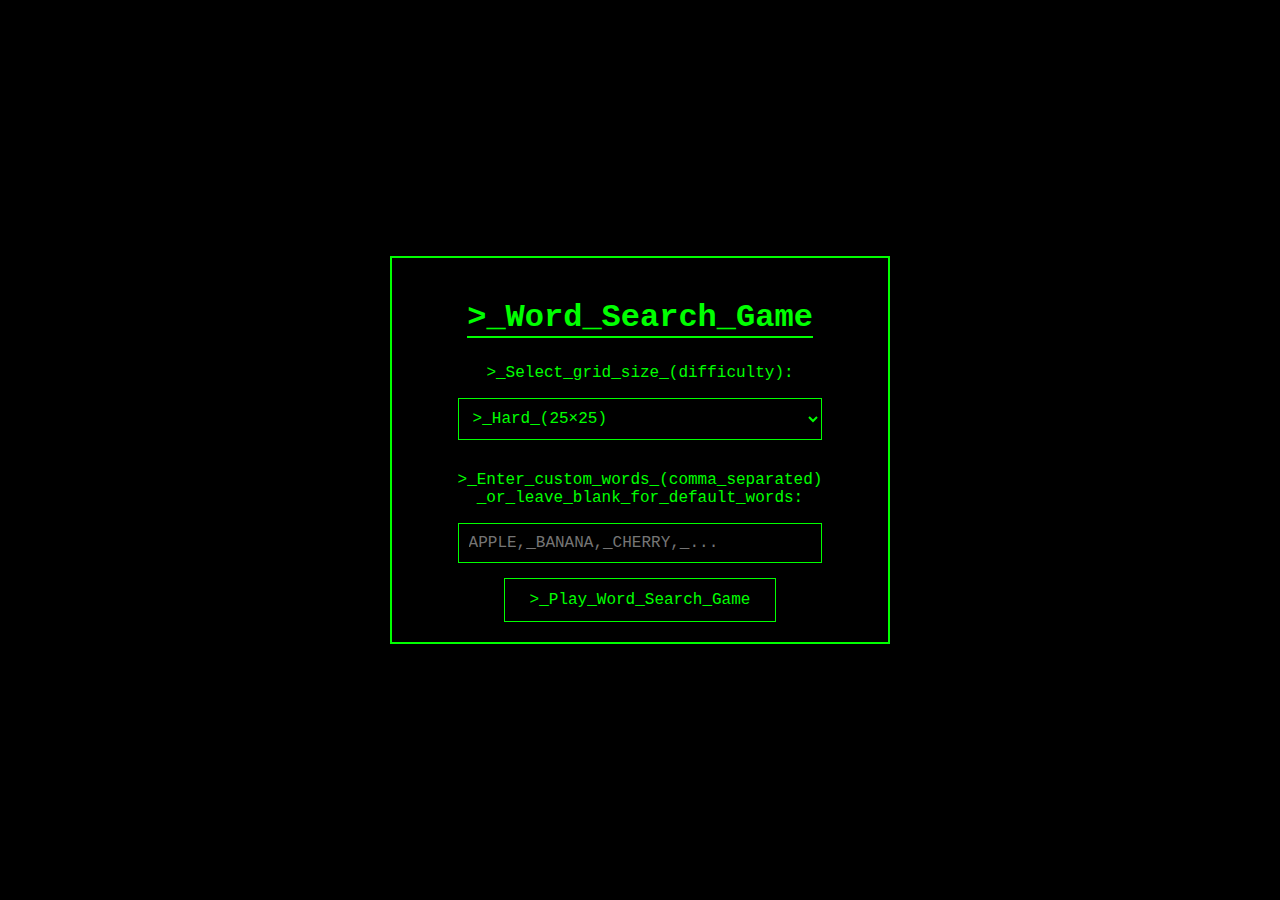
<file: project-1/index.html>
<!DOCTYPE html>
<html>
<head>
  <meta charset="utf-8">
  <title>>_Word_Search_Game</title>
  <link href="https://fonts.googleapis.com/css?family=Quicksand:400,500,700&display=swap" rel="stylesheet">
  <style>
    * { 
      box-sizing: border-box; 
      font-family: 'Courier New', Courier, monospace;
      color: #0f0;
    }
    body {
      background: #000;
      margin: 0;
      padding: 20px;
      height: 100vh;
      display: flex;
      justify-content: center;
      align-items: center;
    }
    h1 { 
      font-size: 2em; 
      margin-bottom: 10px; 
      border-bottom: 2px solid #0f0;
      display: inline-block;
    }
    p { font-size: 1em; }
    #start-menu {
      max-width: 500px;
      text-align: center;
      padding: 20px;
      background: #000;
      border: 2px solid #0f0;
    }
    #start-menu select,
    #start-menu input {
      width: 80%;
      padding: 10px;
      font-size: 1em;
      margin-bottom: 15px;
      border: 1px solid #0f0;
      background: #000;
      color: #0f0;
      outline: none;
    }
    #start-menu select:focus,
    #start-menu input:focus { border-color: #0f0; }
    #error-message {
      color: #0f0;
      font-weight: 700;
      margin-bottom: 15px;
      display: none;
    }
    #start-menu button {
      padding: 12px 25px;
      font-size: 1em;
      border: 1px solid #0f0;
      background: #000;
      color: #0f0;
      cursor: pointer;
    }
    #start-menu button:disabled {
      opacity: 0.5;
      cursor: not-allowed;
    }
    #start-menu button:hover:not(:disabled) {
      background: #0f0;
      color: #000;
    }
    #backToStartGame {
      position: fixed;
      top: 20px;
      left: 20px;
      padding: 10px 15px;
      font-size: 1em;
      border: 1px solid #0f0;
      background: #000;
      color: #0f0;
      cursor: pointer;
      z-index: 1100;
    }
    #backToStartGame:hover {
      background: #0f0;
      color: #000;
    }
    #game-container { 
      display: none; 
      margin-top: 20px; 
      width: 90%;
      max-width: 1000px;
    }
    #game-inner {
      display: flex;
      justify-content: center;
      align-items: flex-start;
      gap: 20px;
      flex-wrap: wrap;
    }
    #wordsearch-container {
      position: relative;
      background: #1a1a1a; /* Softer dark gray background */
      padding: 15px;
      border: 1px solid #00cc00; /* Softer green border */
    }
    #wordsearch { 
      display: grid; 
      grid-gap: 4px; 
    }
    .cell {
      width: 30px;
      height: 30px;
      background: #1a1a1a; /* Matching dark gray */
      border: 1px solid #00cc00; /* Softer green */
      display: flex;
      align-items: center;
      justify-content: center;
      cursor: pointer;
      font-weight: 700;
      user-select: none;
      font-size: 16px;
      color: #00cc00; /* Softer green text */
    }
    .cell:hover {
      background: #334433; /* Muted green for hover */
      color: #fff; /* White text on hover for contrast */
    }
    .cell.found {
      background: #00cc00; /* Softer green for found cells */
      color: #000; /* Black text for readability */
      animation: pulse 0.4s ease-out;
    }
    @keyframes pulse {
      0% { transform: scale(1); }
      50% { transform: scale(1.2); }
      100% { transform: scale(1); }
    }
    #wordlist {
      list-style: none;
      padding: 15px;
      margin: 0;
      background: #1a1a1a; /* Matching dark gray */
      border: 1px solid #00cc00; /* Softer green border */
      display: inline-block;
      white-space: nowrap;
    }
    #wordlist li {
      margin: 10px 0;
      font-size: 1em;
      font-weight: 700;
      color: #00cc00; /* Softer green text */
    }
    #wordlist li.found {
      text-decoration: line-through;
      opacity: 0.6;
    }
    #overlay {
      position: absolute;
      top: 15px;
      left: 15px;
      pointer-events: none;
      overflow: visible;
    }
    .fade-out { 
      transition: opacity 0.5s ease-out; 
      opacity: 0; 
    }
    #celebration-screen {
      display: none;
      position: fixed;
      top: 0;
      left: 0;
      z-index: 1000;
      width: 100%;
      height: 100%;
      background: rgba(0, 20, 0, 0.95); /* Slightly lighter green tint */
      color: #00cc00; /* Softer green text */
      text-align: center;
      padding-top: 150px;
    }
    #celebration-screen h1 {
      font-size: 2em;
      margin-bottom: 20px;
    }
    #celebration-screen p { 
      font-size: 1.5em; 
      margin-bottom: 30px; 
    }
    #celebration-screen button {
      padding: 12px 30px;
      font-size: 1em;
      border: 1px solid #00cc00; /* Softer green border */
      background: #1a1a1a; /* Matching dark gray */
      color: #00cc00; /* Softer green text */
      cursor: pointer;
    }
    #celebration-screen button:hover {
      background: #00cc00; /* Softer green on hover */
      color: #000; /* Black text for contrast */
    }
  </style>
</head>
<body>
  <div id="start-menu">
    <h1>>_Word_Search_Game</h1>
    <p>>_Select_grid_size_(difficulty):</p>
    <select id="gridSizeSelect">
      <option value="15">>_Easy_(15×15)</option>
      <option value="20">>_Medium_(20×20)</option>
      <option value="25" selected>>_Hard_(25×25)</option>
      <option value="30">>_Expert_(30×30)</option>
    </select>
    <p>>_Enter_custom_words_(comma_separated)
      _or_leave_blank_for_default_words:</p>
    <input type="text" id="customWords" placeholder="APPLE,_BANANA,_CHERRY,_..." />
    <div id="error-message">>_One_or_more_words_exceed_the_grid_size._Please_shorten_them.</div>
    <button id="playButton">>_Play_Word_Search_Game</button>
  </div>
  <div id="game-container">
    <button id="backToStartGame">>_Back_to_Start</button>
    <div id="game-inner">
      <div id="wordsearch-container">
        <div id="wordsearch"></div>
        <svg id="overlay"></svg>
      </div>
      <ul id="wordlist"></ul>
    </div>
  </div>
  <div id="celebration-screen">
    <h1>>_Congratulations!</h1>
    <p>>_You_found_all_the_words!</p>
    <button id="backToStart">>_Back_to_Start</button>
  </div>
  <script>
    var foundCount = 0;
    var gameWords = [];
    /* 
    gameState object holds the state of the game.
       Properties:
       - cellElements: Array to store the elements of the game cells.
       - gridSize: Number representing the size of the game grid.
       - cellSize: Number representing the size of each cell in pixels.
       - gap: Number representing the gap between cells in pixels.
       - dragging: Boolean indicating whether a drag action is in progress.
       - startRow: Number representing the starting row of a drag action.
       - startCol: Number representing the starting column of a drag action.
       - startCell: Reference to the starting cell element of a drag action.
       - selectionLine: Reference to the visual line element used during selection.
    */
    var gameState = {
      cellElements: [],
      gridSize: 0,
      cellSize: 30,
      gap: 4,
      dragging: false,
      startRow: null,
      startCol: null,
      startCell: null,
      selectionLine: null
    };
    var overlay = document.getElementById("overlay");
    var gridContainer = document.getElementById("wordsearch");

    function getCellCenter(row, col) {
      var x = col * (gameState.cellSize + gameState.gap) + gameState.cellSize / 2;
      var y = row * (gameState.cellSize + gameState.gap) + gameState.cellSize / 2;
      return { x: x, y: y };
    }

    function onGridMousedown(e) {
      if (e.target.classList.contains("cell")) {
        gameState.dragging = true;
        gameState.startCell = e.target;
        gameState.startRow = parseInt(e.target.dataset.row);
        gameState.startCol = parseInt(e.target.dataset.col);
        if (gameState.selectionLine) { gameState.selectionLine.remove(); }
        gameState.selectionLine = document.createElementNS("http://www.w3.org/2000/svg", "line");
        gameState.selectionLine.setAttribute("stroke", "#00cc00"); /* Softer green */
        gameState.selectionLine.setAttribute("stroke-width", "4");
        gameState.selectionLine.setAttribute("stroke-linecap", "round");
        gameState.selectionLine.setAttribute("opacity", "0.7");
        overlay.appendChild(gameState.selectionLine);
        var center = getCellCenter(gameState.startRow, gameState.startCol);
        gameState.selectionLine.setAttribute("x1", center.x);
        gameState.selectionLine.setAttribute("y1", center.y);
        gameState.selectionLine.setAttribute("x2", center.x);
        gameState.selectionLine.setAttribute("y2", center.y);
      }
    }

    function distance(x1, y1, x2, y2) {
      return Math.sqrt((x1 - x2) ** 2 + (y1 - y2) ** 2);
    }

    function onGridMousemove(e) {
      if (!gameState.dragging) return;
      var rect = gridContainer.getBoundingClientRect();
      var offsetX = e.clientX - rect.left;
      var offsetY = e.clientY - rect.top;
      var candidateCol = Math.max(0, Math.min(gameState.gridSize - 1, Math.floor(offsetX / (gameState.cellSize + gameState.gap))));
      var candidateRow = Math.max(0, Math.min(gameState.gridSize - 1, Math.floor(offsetY / (gameState.cellSize + gameState.gap))));
      var candH = { row: gameState.startRow, col: candidateCol }; // horizontal
      var candV = { row: candidateRow, col: gameState.startCol }; // vertical
      var dRow = candidateRow - gameState.startRow;
      var dCol = candidateCol - gameState.startCol;
      var steps = Math.min(Math.abs(dRow), Math.abs(dCol));
      var candD = {
        row: gameState.startRow + (dRow === 0 ? 0 : Math.sign(dRow) * steps),
        col: gameState.startCol + (dCol === 0 ? 0 : Math.sign(dCol) * steps)
      };
      var centerH = getCellCenter(candH.row, candH.col);
      var centerV = getCellCenter(candV.row, candV.col);
      var centerD = getCellCenter(candD.row, candD.col);
      var dH = distance(centerH.x, centerH.y, offsetX, offsetY);
      var dV = distance(centerV.x, centerV.y, offsetX, offsetY);
      var dD = distance(centerD.x, centerD.y, offsetX, offsetY);
      var finalCenter = (dH <= dV && dH <= dD) ? centerH : (dV <= dH && dV <= dD ? centerV : centerD);
      gameState.selectionLine.setAttribute("x2", finalCenter.x);
      gameState.selectionLine.setAttribute("y2", finalCenter.y);
    }

    function positionsMatch(arr1, arr2) {
      if (arr1.length !== arr2.length) return false;
      for (var i = 0; i < arr1.length; i++) {
        if (arr1[i].r !== arr2[i].r || arr1[i].c !== arr2[i].c) return false;
      }
      return true;
    }

    function onDocumentMouseup(e) {
      if (!gameState.dragging) return;
      gameState.dragging = false;
      var x2 = parseFloat(gameState.selectionLine.getAttribute("x2"));
      var y2 = parseFloat(gameState.selectionLine.getAttribute("y2"));
      var finalCol = Math.floor(x2 / (gameState.cellSize + gameState.gap));
      var finalRow = Math.floor(y2 / (gameState.cellSize + gameState.gap));
      if (finalRow === gameState.startRow && finalCol === gameState.startCol) {
        gameState.selectionLine.classList.add("fade-out");
        setTimeout(function() { if (gameState.selectionLine) { gameState.selectionLine.remove(); gameState.selectionLine = null; } }, 500);
        return;
      }
      var dRow = finalRow - gameState.startRow;
      var dCol = finalCol - gameState.startCol;
      if (!(dRow === 0 || dCol === 0 || Math.abs(dRow) === Math.abs(dCol))) {
        gameState.selectionLine.classList.add("fade-out");
        setTimeout(function() { if (gameState.selectionLine) { gameState.selectionLine.remove(); gameState.selectionLine = null; } }, 500);
        return;
      }
      var steps = Math.max(Math.abs(dRow), Math.abs(dCol));
      var stepRow = dRow === 0 ? 0 : Math.sign(dRow);
      var stepCol = dCol === 0 ? 0 : Math.sign(dCol);
      var selectedPositions = [];
      var selectedWord = "";
      for (var i = 0; i <= steps; i++) {
        var r = gameState.startRow + stepRow * i;
        var c = gameState.startCol + stepCol * i;
        if (r >= 0 && r < gameState.gridSize && c >= 0 && c < gameState.gridSize) {
          selectedPositions.push({ r: r, c: c });
          selectedWord += gameState.cellElements[r][c].textContent;
        }
      }
      gameWords.forEach(function(obj) {
        if (!obj.found) {
          if (positionsMatch(selectedPositions, obj.positions) ||
              positionsMatch(selectedPositions, obj.positions.slice().reverse())) {
            obj.positions.forEach(function(pos) {
              gameState.cellElements[pos.r][pos.c].classList.add("found");
            });
            obj.listItem.classList.add("found");
            obj.found = true;
            foundCount++;
          }
        }
      });
      gameState.selectionLine.classList.add("fade-out");
      setTimeout(function() { if (gameState.selectionLine) { gameState.selectionLine.remove(); gameState.selectionLine = null; } }, 500);
      if (foundCount === gameWords.length) {
        document.getElementById("backToStartGame").style.display = "none";
        setTimeout(function() { document.getElementById("celebration-screen").style.display = "block"; }, 500);
      }
    }

    gridContainer.addEventListener("mousedown", onGridMousedown);
    gridContainer.addEventListener("mousemove", onGridMousemove);
    document.addEventListener("mouseup", onDocumentMouseup);

    function validateInput() {
      var gridSize = parseInt(document.getElementById("gridSizeSelect").value);
      var input = document.getElementById("customWords").value;
      var errorMessageEl = document.getElementById("error-message");
      var playButton = document.getElementById("playButton");
      var words = input.split(",").map(function(word) { return word.trim(); }).filter(function(word) { return word.length > 0; });
      var hasError = words.some(function(word) { return word.length > gridSize; });
      if (hasError) {
        errorMessageEl.style.display = "block";
        playButton.disabled = true;
      } else {
        errorMessageEl.style.display = "none";
        playButton.disabled = false;
      }
    }
    document.getElementById("customWords").addEventListener("input", validateInput);
    document.getElementById("gridSizeSelect").addEventListener("change", validateInput);

    document.getElementById("backToStart").addEventListener("click", function() {
      foundCount = 0;
      gameWords = [];
      document.getElementById("celebration-screen").style.display = "none";
      document.getElementById("game-container").style.display = "none";
      document.getElementById("backToStartGame").style.display = "block";
      document.getElementById("start-menu").style.display = "block";
      document.getElementById("customWords").value = "";
      document.getElementById("error-message").style.display = "none";
    });
    document.getElementById("backToStartGame").addEventListener("click", function() {
      foundCount = 0;
      gameWords = [];
      document.getElementById("celebration-screen").style.display = "none";
      document.getElementById("backToStartGame").style.display = "block";
      document.getElementById("game-container").style.display = "none";
      document.getElementById("start-menu").style.display = "block";
      document.getElementById("customWords").value = "";
      document.getElementById("error-message").style.display = "none";
    });

    function startGame() {
      foundCount = 0;
      gameWords = [];
      document.getElementById("start-menu").style.display = "none";
      document.getElementById("game-container").style.display = "block";
      var gridSize = parseInt(document.getElementById("gridSizeSelect").value);
      var cellSize = 30;
      var gap = 4;
      var maxAttempts = 100;
      var directions = [
        { dr: 0,  dc: 1 },
        { dr: 0,  dc: -1 },
        { dr: 1,  dc: 0 },
        { dr: -1, dc: 0 },
        { dr: 1,  dc: 1 },
        { dr: -1, dc: -1 },
        { dr: 1,  dc: -1 },
        { dr: -1, dc: 1 }
      ];
      gameState.gridSize = gridSize;
      gameState.cellSize = cellSize;
      gameState.gap = gap;
      gridContainer.style.gridTemplateColumns = "repeat(" + gridSize + ", " + cellSize + "px)";
      var input = document.getElementById("customWords").value;
      var defaultWords = ["APPLE", "BANANA", "CHERRY", "GRAPE", "LEMON", "MANGO", "ORANGE", "PEACH", "PEAR", "PLUM"];
      var wordsArray;
      if (input.trim() === "") {
        wordsArray = defaultWords;
      } else {
        wordsArray = input.split(",").map(function(word) { return word.trim().toUpperCase(); }).filter(function(word) { return word.length > 0 && word.length <= gridSize; });
        if (wordsArray.length === 0) { wordsArray = defaultWords; }
      }
      var grid = [];
      for (var r = 0; r < gridSize; r++) {
        grid[r] = [];
        for (var c = 0; c < gridSize; c++) {
          grid[r][c] = null;
        }
      }
      for (var i = 0; i < wordsArray.length; i++) {
        gameWords.push({ word: wordsArray[i], positions: null, found: false });
      }
      function placeWord(word) {
        for (var attempt = 0; attempt < maxAttempts; attempt++) {
          var dir = directions[Math.floor(Math.random() * directions.length)];
          var dr = dir.dr, dc = dir.dc;
          var startRow, startCol;
          if (dr >= 0) {
            startRow = Math.floor(Math.random() * (gridSize - word.length));
          } else {
            startRow = Math.floor(Math.random() * (gridSize - word.length)) + word.length - 1;
          }
          if (dc >= 0) {
            startCol = Math.floor(Math.random() * (gridSize - word.length));
          } else {
            startCol = Math.floor(Math.random() * (gridSize - word.length)) + word.length - 1;
          }
          var fits = true;
          var positions = [];
          for (var i = 0; i < word.length; i++) {
            var r = startRow + dr * i;
            var c = startCol + dc * i;
            if (r < 0 || r >= gridSize || c < 0 || c >= gridSize) { fits = false; break; }
            if (grid[r][c] !== null && grid[r][c] !== word[i]) { fits = false; break; }
            positions.push({ r: r, c: c });
          }
          if (fits) {
            for (var i = 0; i < word.length; i++) {
              var r = startRow + dr * i;
              var c = startCol + dc * i;
              grid[r][c] = word[i];
            }
            return positions;
          }
        }
        return null;
      }
      for (var i = 0; i < gameWords.length; i++) {
        var pos = placeWord(gameWords[i].word);
        if (pos) { gameWords[i].positions = pos; }
        else { console.error("Failed to place word:", gameWords[i].word); }
      }
      for (var r = 0; r < gridSize; r++) {
        for (var c = 0; c < gridSize; c++) {
          if (grid[r][c] === null) {
            grid[r][c] = String.fromCharCode(65 + Math.floor(Math.random() * 26));
          }
        }
      }
      gridContainer.innerHTML = "";
      var cellElements = [];
      for (var r = 0; r < gridSize; r++) {
        cellElements[r] = [];
        for (var c = 0; c < gridSize; c++) {
          var cell = document.createElement("div");
          cell.className = "cell";
          cell.dataset.row = r;
          cell.dataset.col = c;
          cell.textContent = grid[r][c];
          gridContainer.appendChild(cell);
          cellElements[r][c] = cell;
        }
      }
      gameState.cellElements = cellElements;
      var wordListEl = document.getElementById("wordlist");
      wordListEl.innerHTML = "";
      for (var i = 0; i < gameWords.length; i++) {
        var li = document.createElement("li");
        li.textContent = gameWords[i].word;
        wordListEl.appendChild(li);
        gameWords[i].listItem = li;
      }
      function updateOverlaySize() {
        var width = gridSize * cellSize + (gridSize - 1) * gap;
        var height = gridSize * cellSize + (gridSize - 1) * gap;
        overlay.setAttribute("width", width);
        overlay.setAttribute("height", height);
      }
      updateOverlaySize();
    }
    document.getElementById("playButton").addEventListener("click", startGame);
  </script>
</body>
</html>
</file>
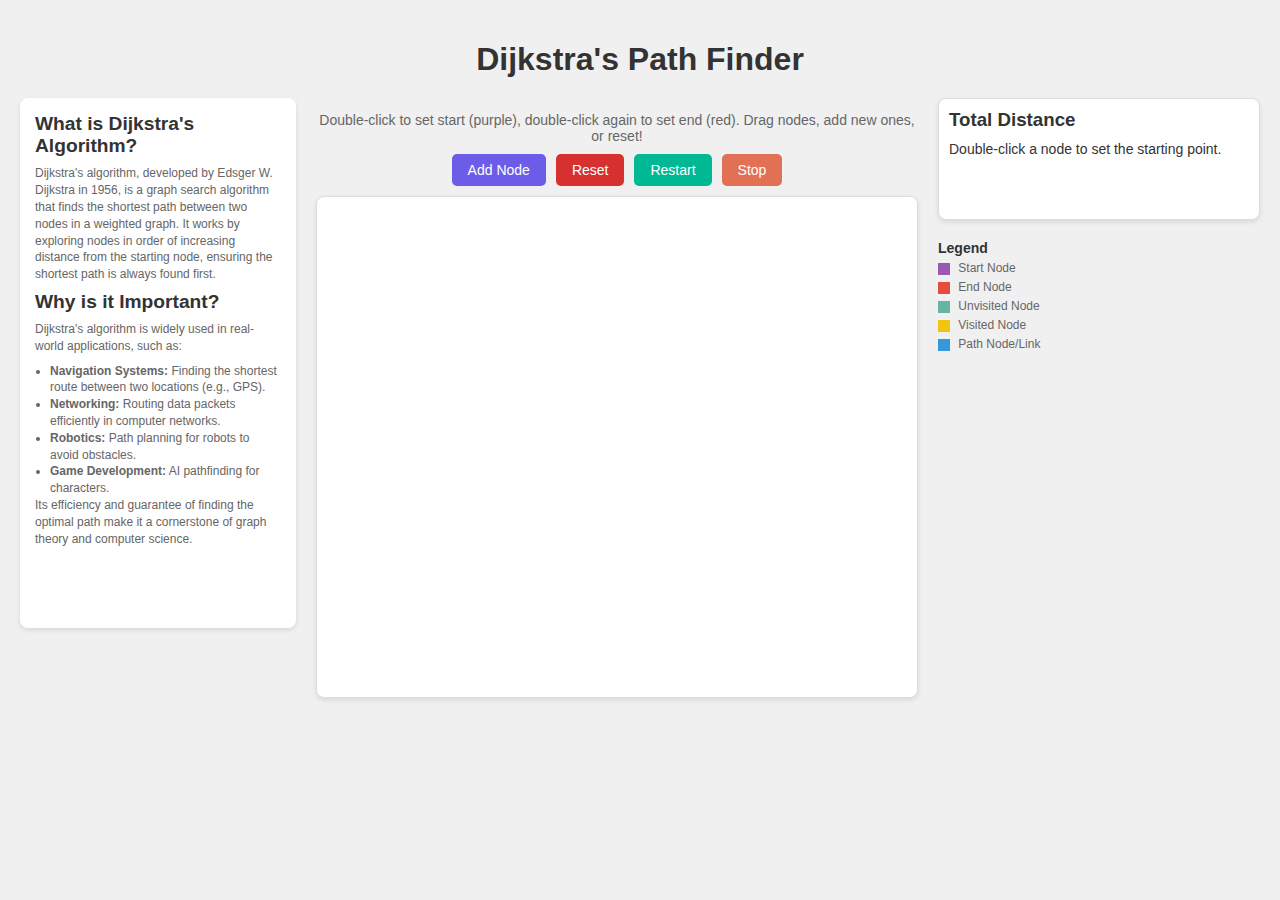
<file: project-2-another/index.html>
<!-- index.html -->
<!DOCTYPE html>
<html lang="en">
<head>
    <meta charset="UTF-8">
    <meta name="viewport" content="width=device-width, initial-scale=1.0">
    <title>Dijkstra's Algorithm Visualization</title>
    <link rel="stylesheet" href="styles.css">
</head>
<body>
    <h1>Dijkstra's Path Finder</h1>
    <div class="layout">
        <div class="explanation">
            <h2>What is Dijkstra's Algorithm?</h2>
            <p>Dijkstra's algorithm, developed by Edsger W. Dijkstra in 1956, is a graph search algorithm that finds the shortest path between two nodes in a weighted graph. It works by exploring nodes in order of increasing distance from the starting node, ensuring the shortest path is always found first.</p>
            <h3>Why is it Important?</h3>
            <p>Dijkstra's algorithm is widely used in real-world applications, such as:</p>
            <ul>
                <li><strong>Navigation Systems:</strong> Finding the shortest route between two locations (e.g., GPS).</li>
                <li><strong>Networking:</strong> Routing data packets efficiently in computer networks.</li>
                <li><strong>Robotics:</strong> Path planning for robots to avoid obstacles.</li>
                <li><strong>Game Development:</strong> AI pathfinding for characters.</li>
            </ul>
            <p>Its efficiency and guarantee of finding the optimal path make it a cornerstone of graph theory and computer science.</p>
        </div>
        <div class="graph-section">
            <p>Double-click to set start (purple), double-click again to set end (red). Drag nodes, add new ones, or reset!</p>
            <div class="button-group">
                <button id="addNode">Add Node</button>
                <button id="reset">Reset</button>
                <button id="restart">Restart</button>
                <button id="stop">Stop</button>
            </div>
            <svg id="graph"></svg>
        </div>
        <div class="right-section">
            <div id="distanceTable" class="distance-table">
                <h3>Total Distance</h3>
                <p id="distanceOutput">Double-click a node to set the starting point.</p>
            </div>
            <div class="legend">
                <h3>Legend</h3>
                <p><span class="legend-color" style="background-color: #9b59b6;"></span> Start Node</p>
                <p><span class="legend-color" style="background-color: #e74c3c;"></span> End Node</p>
                <p><span class="legend-color" style="background-color: #69b3a2;"></span> Unvisited Node</p>
                <p><span class="legend-color" style="background-color: #f1c40f;"></span> Visited Node</p>
                <p><span class="legend-color" style="background-color: #3498db;"></span> Path Node/Link</p>
            </div>
        </div>
    </div>
    <script src="https://d3js.org/d3.v7.min.js"></script>
    <script src="script.js"></script>
</body>
</html>
</file>
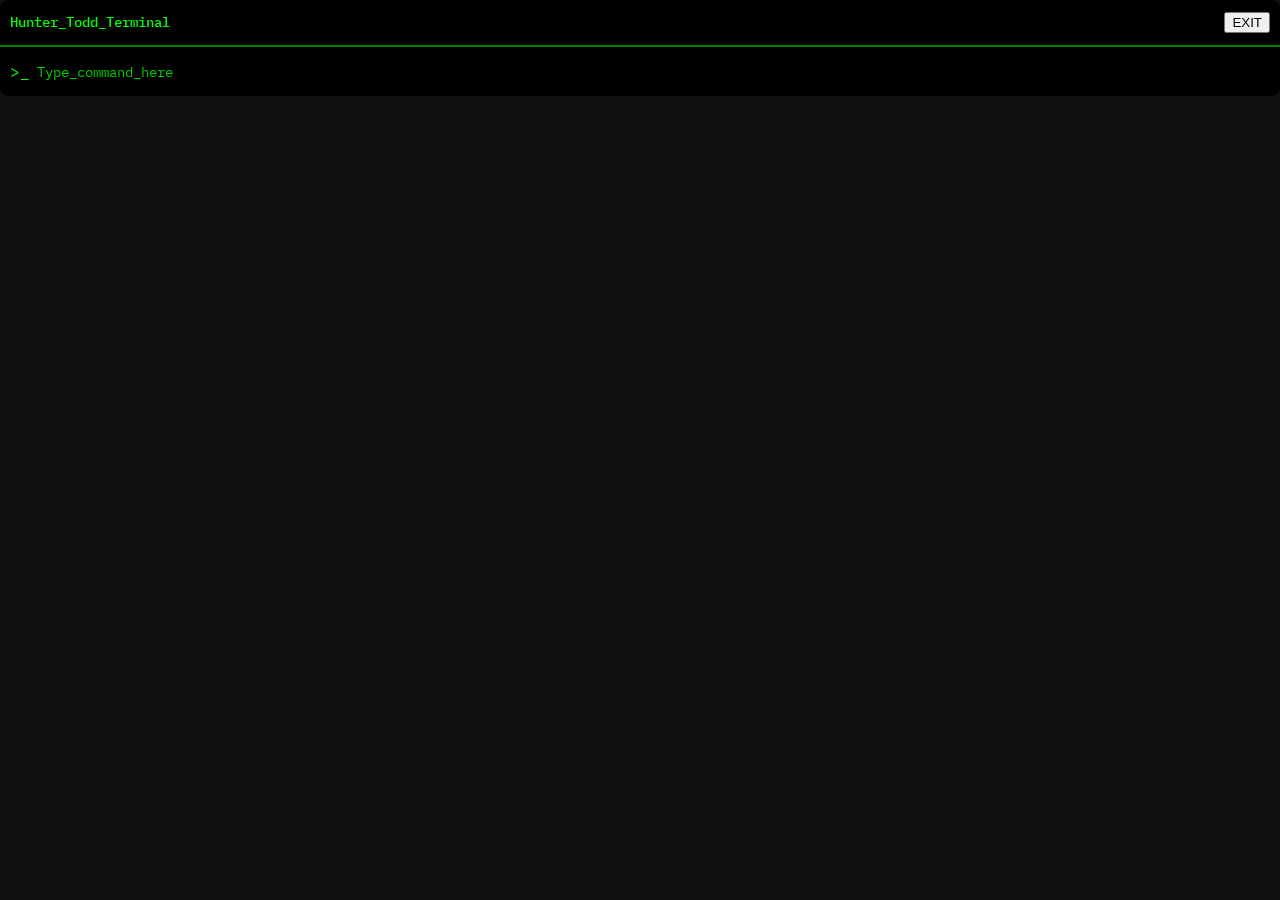
<file: project-2/terminal.html>
<!DOCTYPE html>
<html lang="en">
<head>
    <meta charset="UTF-8">
    <meta name="viewport" content="width=device-width, initial-scale=1.0">
    <title>Hunter Todd - Terminal</title>
    <link rel="stylesheet" href="css/styles.css">
</head>
<body>
    <div class="terminal-container">
        <div class="terminal-header">
            <span>Hunter_Todd_Terminal</span>
            <button onclick="window.location.href='index.html'">EXIT</button>
        </div>
        <div class="terminal-output" id="output"></div>
        <div class="terminal-input">
            <span>>_</span>
            <input type="text" id="command-input" autofocus placeholder="Type_command_here">
        </div>
    </div>
    <script src="js/terminal.js"></script>
</body>
</html>
</file>
<file: project-2-another/styles.css>
body {
    font-family: Arial, sans-serif;
    background-color: #f0f0f0;
    margin: 0;
    padding: 20px;
    text-align: center;
    overflow: hidden;
}

h1 {
    color: #333;
    margin-bottom: 20px;
    font-size: 2em;
}

.layout {
    display: flex;
    justify-content: center;
    align-items: flex-start;
    gap: 20px;
    max-width: 1400px;
    margin: 0 auto;
}

.explanation {
    width: 300px;
    background: #fff;
    padding: 15px;
    border-radius: 8px;
    box-shadow: 0 2px 5px rgba(0, 0, 0, 0.1);
    text-align: left;
    height: 500px;
    overflow: hidden;
}

.explanation h2, .explanation h3 {
    color: #333;
    margin: 0 0 8px;
    font-size: 1.2em;
}

.explanation p, .explanation ul {
    color: #666;
    font-size: 12px;
    line-height: 1.4;
    margin: 0 0 8px;
}

.explanation ul {
    padding-left: 15px;
    margin: 0;
}

.graph-section {
    display: flex;
    flex-direction: column;
    align-items: center;
}

.graph-section p {
    color: #666;
    margin-bottom: 10px;
    font-size: 14px;
}

.button-group {
    display: flex;
    gap: 10px;
    margin-bottom: 10px;
}

button {
    padding: 8px 16px;
    color: white;
    border: none;
    border-radius: 5px;
    cursor: pointer;
    font-size: 14px;
}

button:hover {
    opacity: 0.9;
}

#addNode {
    background-color: #6c5ce7;
}

#addNode:hover {
    background-color: #5a4cd1;
}

#reset {
    background-color: #d63031;
}

#reset:hover {
    background-color: #b72a2b;
}

#restart {
    background-color: #00b894;
}

#restart:hover {
    background-color: #009c7a;
}

#stop {
    background-color: #e17055;
}

#stop:hover {
    background-color: #c75f47;
}

#stop.resume {
    background-color: #00b894;
}

#stop.resume:hover {
    background-color: #009c7a;
}

#graph {
    width: 600px;
    height: 500px;
    background: white;
    border: 1px solid #ddd;
    border-radius: 8px;
    box-shadow: 0 2px 5px rgba(0, 0, 0, 0.1);
}

.node {
    fill: #69b3a2;
    stroke: #fff;
    stroke-width: 2;
}

.node.visited {
    fill: #f1c40f;
}

.node.path {
    fill: #3498db;
}

.node.start {
    fill: #9b59b6 !important;
}

.node.end {
    fill: #e74c3c !important;
}

.node.dimmed {
    opacity: 0.3;
}

.node-label {
    font-size: 12px;
    fill: #fff;
    text-anchor: middle;
    dominant-baseline: middle;
    pointer-events: none;
}

.link {
    stroke: #999;
    stroke-width: 2;
}

.link.visited {
    stroke: #f1c40f;
    stroke-width: 3;
}

.link.path {
    stroke: #3498db;
    stroke-width: 4;
}

.link.dimmed {
    opacity: 0.3;
}

.weight {
    font-size: 12px;
    fill: #333;
    pointer-events: none;
}

.right-section {
    display: flex;
    flex-direction: column;
    gap: 20px;
}

.distance-table {
    width: 300px;
    background: #fff;
    padding: 10px;
    border: 1px solid #ddd;
    border-radius: 8px;
    box-shadow: 0 2px 5px rgba(0, 0, 0, 0.1);
    text-align: left;
    height: 100px;
}

.distance-table h3 {
    margin: 0 0 8px;
    color: #333;
}

.distance-table p {
    font-size: 14px;
    color: #333;
    margin: 0;
    line-height: 1.5;
    white-space: pre-wrap;
}

.legend {
    width: 300px;
    text-align: left;
    font-size: 12px;
}

.legend h3 {
    margin: 0 0 5px;
    color: #333;
}

.legend p {
    margin: 5px 0;
    color: #666;
}

.legend-color {
    display: inline-block;
    width: 12px;
    height: 12px;
    margin-right: 5px;
    vertical-align: middle;
}
</file>
<file: project-2/css/styles.css>
/* Import IBM Plex Mono from Google Fonts */
@import url('https://fonts.googleapis.com/css2?family=IBM+Plex+Mono:wght@400;500;700&display=swap');

/* Base styles for modern typewriter aesthetic */
body {
    background: #111; /* Darker background for contrast */
    color: #fff;
    font-family: 'IBM Plex Mono', monospace;
    margin: 0;
    padding: 0;
    line-height: 1.8;
    overflow-x: hidden;
    position: relative;
    min-height: 100vh;
}

/* Matrix-style digital rain background animation */
body::before {
    content: '';
    position: fixed;
    top: 0;
    left: 0;
    width: 100%;
    height: 100%;
    background: url('https://www.transparenttextures.com/patterns/black-linen.png');
    opacity: 0.1;
    z-index: -1;
    animation: digital-rain 20s linear infinite;
}

@keyframes digital-rain {
    0% { background-position: 0 0; }
    100% { background-position: 0 100%; }
}

/* Ensure content is visible */
.container, .content-section, footer, .typed-text {
    opacity: 1 !important;
    visibility: visible !important;
}

/* App bar (vertical navigation on the right) */
.app-bar {
    position: fixed;
    top: 0;
    right: 0;
    width: 200px;
    height: 100vh;
    background: linear-gradient(180deg, rgba(0, 0, 0, 0.95), rgba(0, 255, 0, 0.1));
    display: flex;
    flex-direction: column;
    align-items: center;
    justify-content: center;
    border-left: 2px solid rgba(0, 255, 0, 0.3);
    z-index: 1000;
    box-shadow: -5px 0 15px rgba(0, 255, 0, 0.2);
    backdrop-filter: blur(5px);
}

.app-bar .nav-link {
    color: #fff;
    font-size: 18px;
    font-weight: 500;
    letter-spacing: 2px;
    margin: 25px 0;
    text-decoration: none;
    position: relative;
    transition: color 0.3s, transform 0.3s;
    text-transform: uppercase;
}

.app-bar .nav-link:hover {
    color: #00ff00;
    transform: translateX(-5px);
    text-shadow: 0 0 10px #00ff00;
}

/* Typewriter underline effect on hover */
.app-bar .nav-link::after {
    content: '';
    position: absolute;
    bottom: -5px;
    left: 0;
    width: 0;
    height: 2px;
    background: #00ff00;
    transition: width 0.5s ease;
}

.app-bar .nav-link:hover::after {
    width: 100%;
    animation: typewriter-underline 0.5s steps(10) forwards;
}

/* Active page indicator with typing animation */
.app-bar .nav-link.active {
    color: #00ff00;
    text-shadow: 0 0 10px #00ff00;
}

.app-bar .nav-link.active::after {
    width: 100%;
    background: #00ff00;
    animation: typewriter-underline 1s steps(10) infinite;
}

/* Bounce effect on click */
.app-bar .nav-link:active {
    animation: bounce 0.5s ease;
}

/* Main content container (left side) */
.container {
    margin-right: 200px;
    padding: 40px;
    width: calc(100% - 200px);
    min-height: 100vh;
    background: linear-gradient(135deg, rgba(0, 0, 0, 0.9), rgba(0, 0, 0, 0.7));
    position: relative;
    z-index: 1;
}

/* Content sections (modern typewriter paper) */
.content-section {
    background: #fff;
    background-image: url('https://www.transparenttextures.com/patterns/paper-fibers.png');
    color: #000;
    padding: 30px;
    margin-bottom: 30px;
    border: 1px solid #000;
    box-shadow: 5px 5px 15px rgba(0, 0, 0, 0.3);
    position: relative;
    max-width: 800px;
    border-radius: 8px;
    transition: transform 0.3s ease, box-shadow 0.3s ease;
    animation: type-in 1s ease forwards;
}

/* Paper curl effect on hover */
.content-section:hover {
    transform: translateY(-5px) rotate(1deg);
    box-shadow: 10px 10px 20px rgba(0, 255, 0, 0.2);
}

/* Section titles with glitch effect */
.section-title {
    color: #000;
    font-size: 32px;
    font-weight: 700;
    letter-spacing: 2px;
    margin-bottom: 20px;
    position: relative;
    display: inline-block;
    animation: glitch 2s linear infinite;
}

.section-title::after {
    content: '_';
    color: #00ff00;
    animation: blink 1s step-end infinite;
    margin-left: 5px;
}

.content-section h3 {
    color: #000;
    font-size: 24px;
    font-weight: 500;
    margin-bottom: 15px;
    position: relative;
    animation: type-in 0.5s ease forwards;
}

.content-section p, .content-section ul {
    font-size: 16px;
    margin: 10px 0;
    animation: type-in 0.8s ease forwards;
}

.content-section ul {
    padding-left: 20px;
}

.content-section a {
    color: #00ff00;
    text-decoration: none;
    transition: text-shadow 0.3s;
}

.content-section a:hover {
    text-shadow: 0 0 10px #00ff00;
}

/* Footer */
footer {
    background: linear-gradient(180deg, rgba(0, 0, 0, 0.95), rgba(0, 255, 0, 0.1));
    padding: 20px 0;
    text-align: center;
    border-top: 2px solid rgba(0, 255, 0, 0.3);
    margin-top: 40px;
    margin-right: 200px;
    position: relative;
    z-index: 1;
}

footer p {
    margin: 0;
    font-size: 14px;
    color: #fff;
}

footer a {
    color: #fff;
    margin: 0 15px;
    font-size: 18px;
    transition: color 0.3s, transform 0.3s;
}

footer a:hover {
    color: #00ff00;
    transform: scale(1.2);
    text-shadow: 0 0 10px #00ff00;
    animation: pulse 1s infinite;
}

/* Terminal chat box (modernized with glassmorphism and glitch) */
.terminal-chatbox {
    position: fixed;
    bottom: 80px;
    right: 220px;
    width: 350px;
    height: 400px;
    background: rgba(255, 255, 255, 0.05);
    backdrop-filter: blur(15px);
    border: 1px solid rgba(0, 255, 0, 0.5);
    border-radius: 12px;
    box-shadow: 0 0 20px rgba(0, 255, 0, 0.3);
    display: none;
    flex-direction: column;
    z-index: 1000;
    transition: box-shadow 0.3s, transform 0.3s;
    animation: glitch-open 0.5s ease forwards;
}

.terminal-chatbox:hover {
    box-shadow: 0 0 30px rgba(0, 255, 0, 0.5);
    transform: translateY(-3px);
}

.resize-handle {
    position: absolute;
    top: -10px;
    left: -10px;
    width: 20px;
    height: 20px;
    background-color: #00ff00;
    border-radius: 50%;
    cursor: nwse-resize;
    z-index: 1001;
    display: flex;
    align-items: center;
    justify-content: center;
    color: #000;
    font-size: 12px;
    transition: transform 0.3s;
}

.resize-handle:hover {
    transform: rotate(45deg);
}

.terminal-header {
    background: rgba(0, 0, 0, 0.95);
    color: #00ff00;
    padding: 10px;
    display: flex;
    justify-content: space-between;
    align-items: center;
    font-size: 14px;
    font-weight: 500;
    border-bottom: 1px solid rgba(0, 255, 0, 0.5);
    border-top-left-radius: 8px;
    border-top-right-radius: 8px;
}

.terminal-header .close-btn,
.terminal-header .popout-btn {
    background: none;
    border: none;
    color: #00ff00;
    font-size: 16px;
    cursor: pointer;
    margin-left: 10px;
    transition: color 0.3s, transform 0.3s;
}

.terminal-header .close-btn:hover,
.terminal-header .popout-btn:hover {
    color: #fff;
    transform: scale(1.2);
}

#terminal-output {
    flex: 1;
    background: transparent;
    color: #00ff00;
    padding: 10px;
    overflow-y: auto;
    font-size: 14px;
    white-space: pre-wrap;
}

#terminal-output::-webkit-scrollbar {
    width: 8px;
}

#terminal-output::-webkit-scrollbar-track {
    background: rgba(255, 255, 255, 0.1);
}

#terminal-output::-webkit-scrollbar-thumb {
    background: #00ff00;
    border-radius: 4px;
}

#terminal-output::-webkit-scrollbar-thumb:hover {
    background: #00cc00;
}

.terminal-input {
    display: flex;
    align-items: center;
    padding: 10px;
    background: rgba(0, 0, 0, 0.95);
    border-top: 1px solid rgba(0, 255, 0, 0.5);
    border-bottom-left-radius: 8px;
    border-bottom-right-radius: 8px;
}

.terminal-input span {
    color: #00ff00;
    margin-right: 5px;
    animation: blink 1s step-end infinite;
}

#command-input {
    flex: 1;
    background: none;
    border: none;
    color: #00ff00;
    font-family: 'IBM Plex Mono', monospace;
    font-size: 14px;
    outline: none;
}

#command-input::placeholder {
    color: #00cc00;
}

.toggle-terminal-btn {
    position: fixed;
    bottom: 20px;
    right: 220px;
    background: rgba(0, 255, 0, 0.2);
    color: #00ff00;
    border: 1px solid #00ff00;
    padding: 10px 15px;
    font-family: 'IBM Plex Mono', monospace;
    font-size: 14px;
    font-weight: 500;
    cursor: pointer;
    z-index: 1000;
    border-radius: 5px;
    transition: background-color 0.3s, color 0.3s, transform 0.3s;
}

.toggle-terminal-btn:hover {
    background-color: #00ff00;
    color: #000;
    transform: scale(1.05);
    box-shadow: 0 0 15px rgba(0, 255, 0, 0.5);
}

/* Animations */
@keyframes blink {
    50% { opacity: 0; }
}

@keyframes typewriter-underline {
    from { width: 0; }
    to { width: 100%; }
}

@keyframes bounce {
    0% { transform: scale(1); }
    50% { transform: scale(1.2); }
    100% { transform: scale(1); }
}

@keyframes glitch {
    2%, 64% { transform: translate(2px, 0) skew(0deg); }
    4%, 60% { transform: translate(-2px, 0) skew(0deg); }
    62% { transform: translate(0, 0) skew(5deg); }
}

@keyframes glitch-open {
    0% { transform: translate(0, 0) skew(0deg); }
    50% { transform: translate(2px, -2px) skew(5deg); }
    100% { transform: translate(0, 0) skew(0deg); }
}

@keyframes type-in {
    0% { opacity: 0; transform: translateY(20px); }
    100% { opacity: 1; transform: translateY(0); }
}

@keyframes pulse {
    0% { transform: scale(1); }
    50% { transform: scale(1.2); }
    100% { transform: scale(1); }
}

/* Responsive adjustments */
@media (max-width: 768px) {
    .app-bar {
        width: 100px;
        right: 0;
    }

    .container {
        margin-right: 100px;
        width: calc(100% - 100px);
    }

    .app-bar .nav-link {
        font-size: 14px;
        margin: 15px 0;
    }

    .terminal-chatbox, .toggle-terminal-btn {
        right: 120px;
    }

    footer {
        margin-right: 100px;
    }
}
</file>
